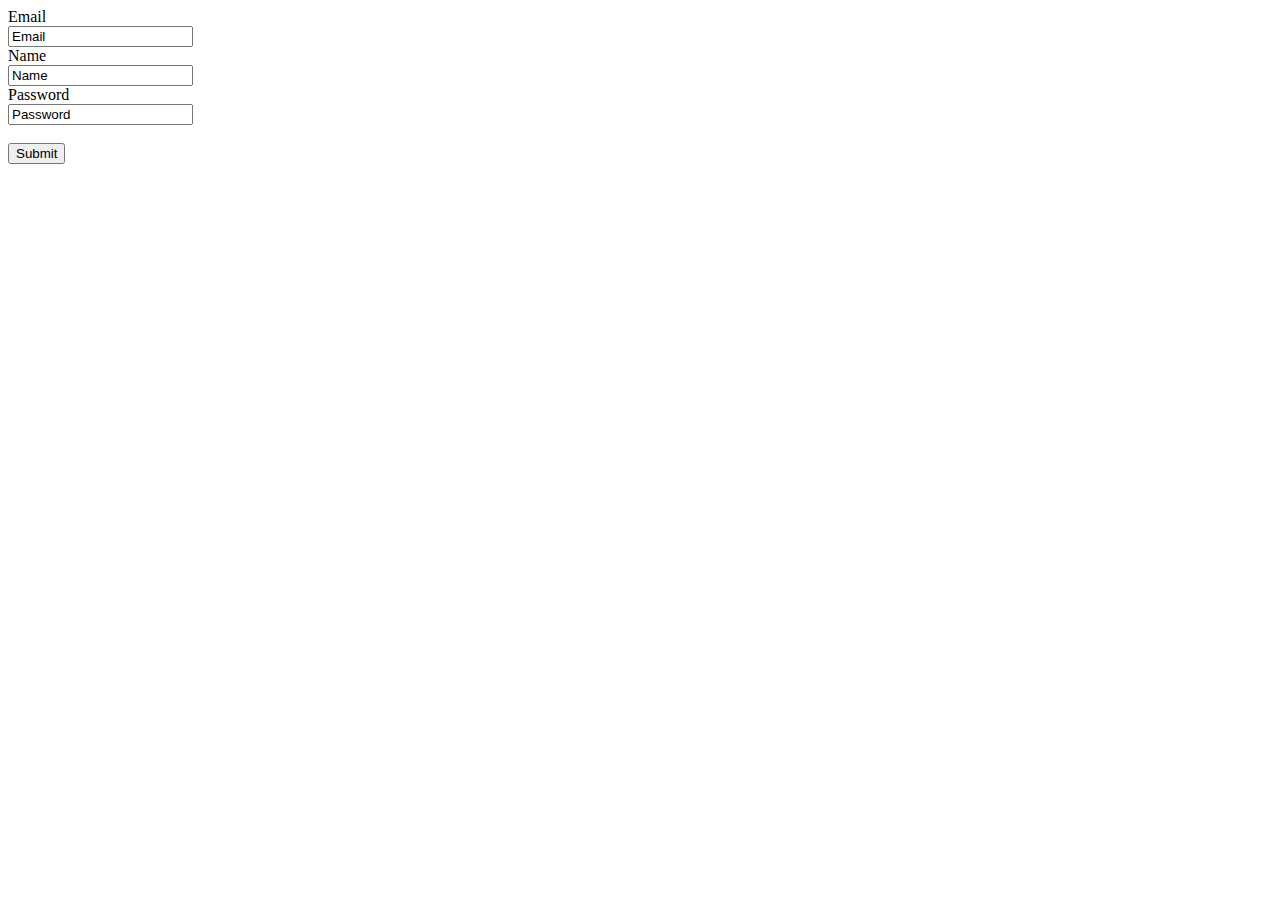
<file: day-5/index.html>
<!DOCTYPE html>
<html lang="en">
<head>
    <meta charset="UTF-8">
    <meta http-equiv="X-UA-Compatible" content="IE=edge">
    <meta name="viewport" content="width=device-width, initial-scale=1.0">
    <title>Day 5 Ex</title>
</head>
<body>

    <form id="form">
        <label for="fname">Email</label><br>
        <input type="text" id="fname" name="fname" value="Email"><br>

        <label for="lname">Name</label><br>
        <input type="text" id="lname" name="lname" value="Name"><br>

        <label for="lname">Password</label><br>
        <input type="text" id="lname" name="lname" value="Password"><br><br>
        
        <input type="submit" value="Submit">
    </form> 
    
</body>
</html>
</file>
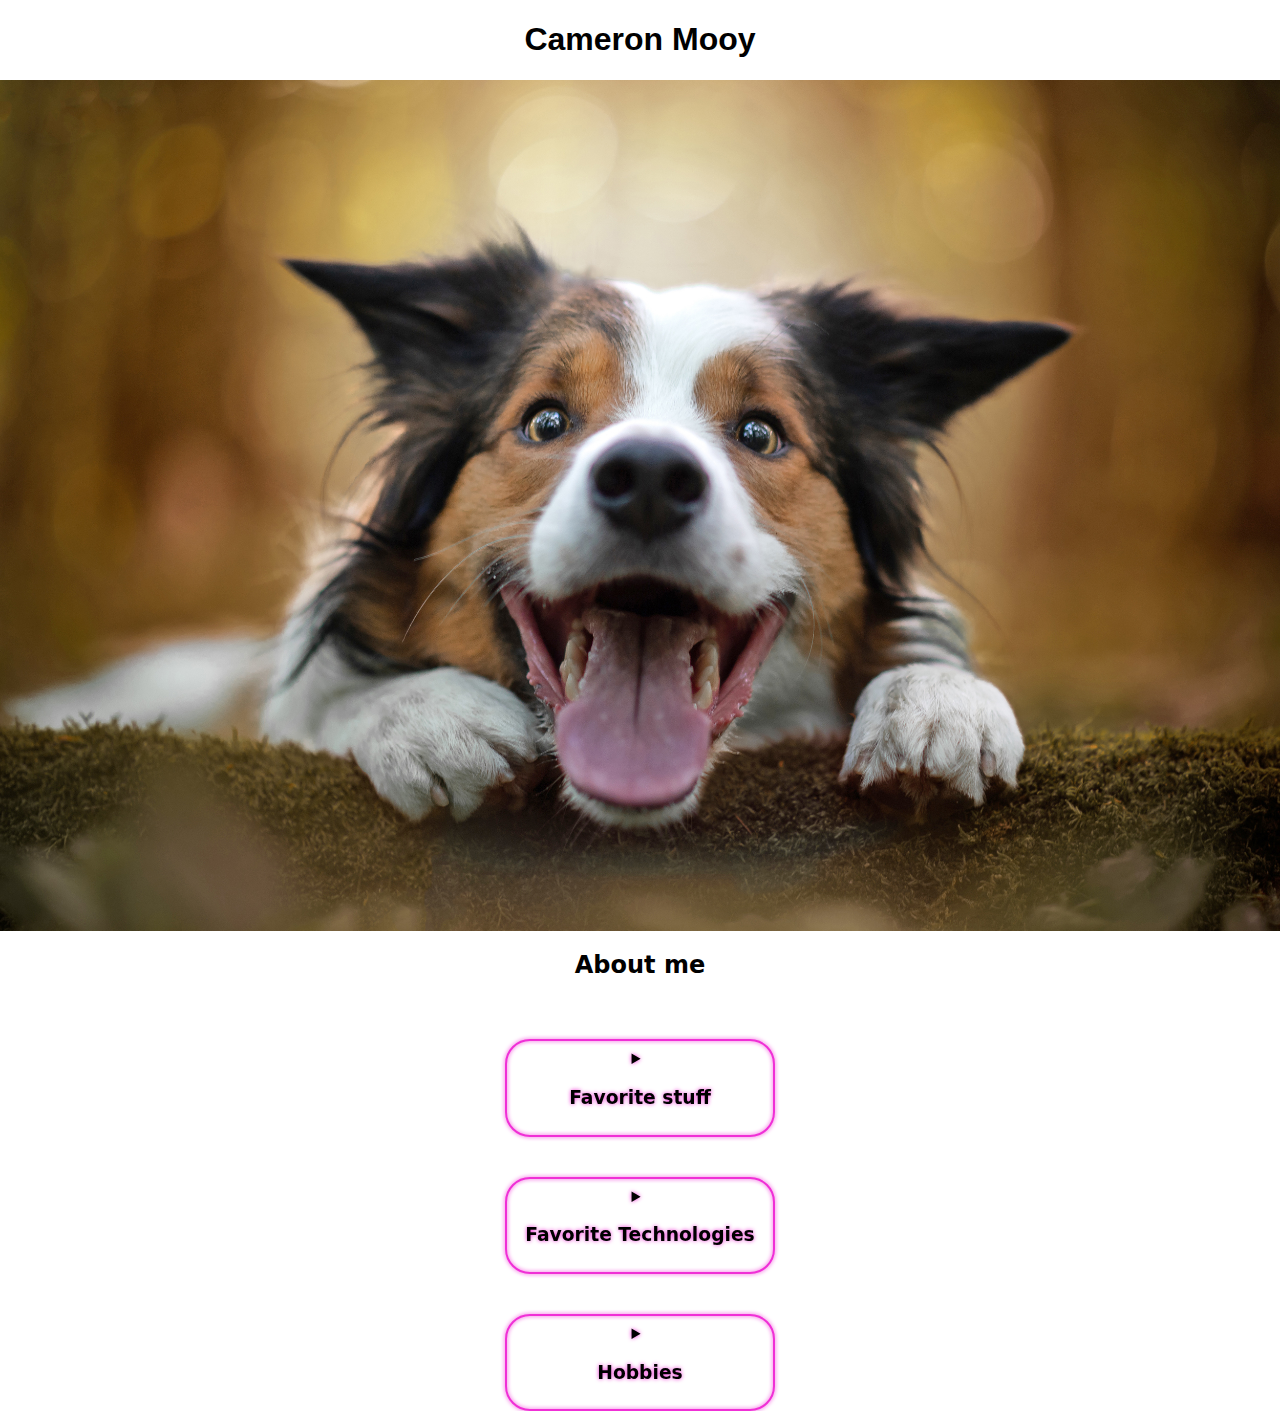
<file: Get_to_know_you/Get_To_Know_You-Day-1/index.html>
<!DOCTYPE html>
<html lang="en">
    <head>
        <meta charset="UTF-8"/>
        <title>Intro</title>
        <link rel="stylesheet" href="styles.css">
    </head>
    <body>
        <main class="container">
            <h1>Cameron Mooy</h1>  
            
            <img id="Prof" src="dog.jpg" alt="happy dog">
            <h2>About me</h2>
            <center>
                <details>
                    <summary>
                        <h3>Favorite stuff</h3>
                    </summary>
                    <ul>
                        <li>Favorite Foods</li>
                        <li>Pizza</li>
                    </ul>
                </details>

                <details>
                    <summary>
                        <h3>Favorite Technologies</h3>
                    </summary>
                    <ul>
                        <li>HTML</li>
                        <li>CSS</li>
                    </ul>
                </details>

                <details>
                    <summary>
                        <h3>Hobbies</h3>
                    </summary>
                    <ul>
                        <li>Video Gaming</li>
                        <li>Table Top Gaming</li>
                        <li>Learning</li>
                        <li></li>
                    </ul>
                </details>
            </center>
        </main>


    </body>
</html>
</file>
<file: Get_to_know_you/Get_To_Know_You-Day-1/styles.css>
html, body {
    font-family:system-ui, -apple-system, BlinkMacSystemFont, 'Segoe UI', Roboto, Oxygen, Ubuntu, Cantarell, 'Open Sans', 'Helvetica Neue', sans-serif;
    padding:0px;
    margin:0px;
    border:0px;
    overflow-x:hidden;
}

h1 {
    font-family:'Gill Sans', 'Gill Sans MT', Calibri, 'Trebuchet MS', sans-serif;
}

.container {
    display: flex;
    flex-direction: column;
    justify-content: center;
    text-align: center;
}

section{
    width: 50%;
    margin: 0 auto;
}

section h1 {
    text-align: center;
}

.image {
    display: flex;
    justify-self: center;
}

img {
    opacity: 1;

    transition: 400ms ease all;
}

.info {
    margin-top: 1em;
    display: flex;
    justify-self: space-around;
}

details {
    border: solid 2px rgb(240, 48, 214);
    width: 250px;
    padding: .5em;
    cursor:pointer;
    margin-top:40px;
    border-radius:25px;
    filter:drop-shadow(0px 0px 2px rgb(240, 48, 214));
}
</file>
